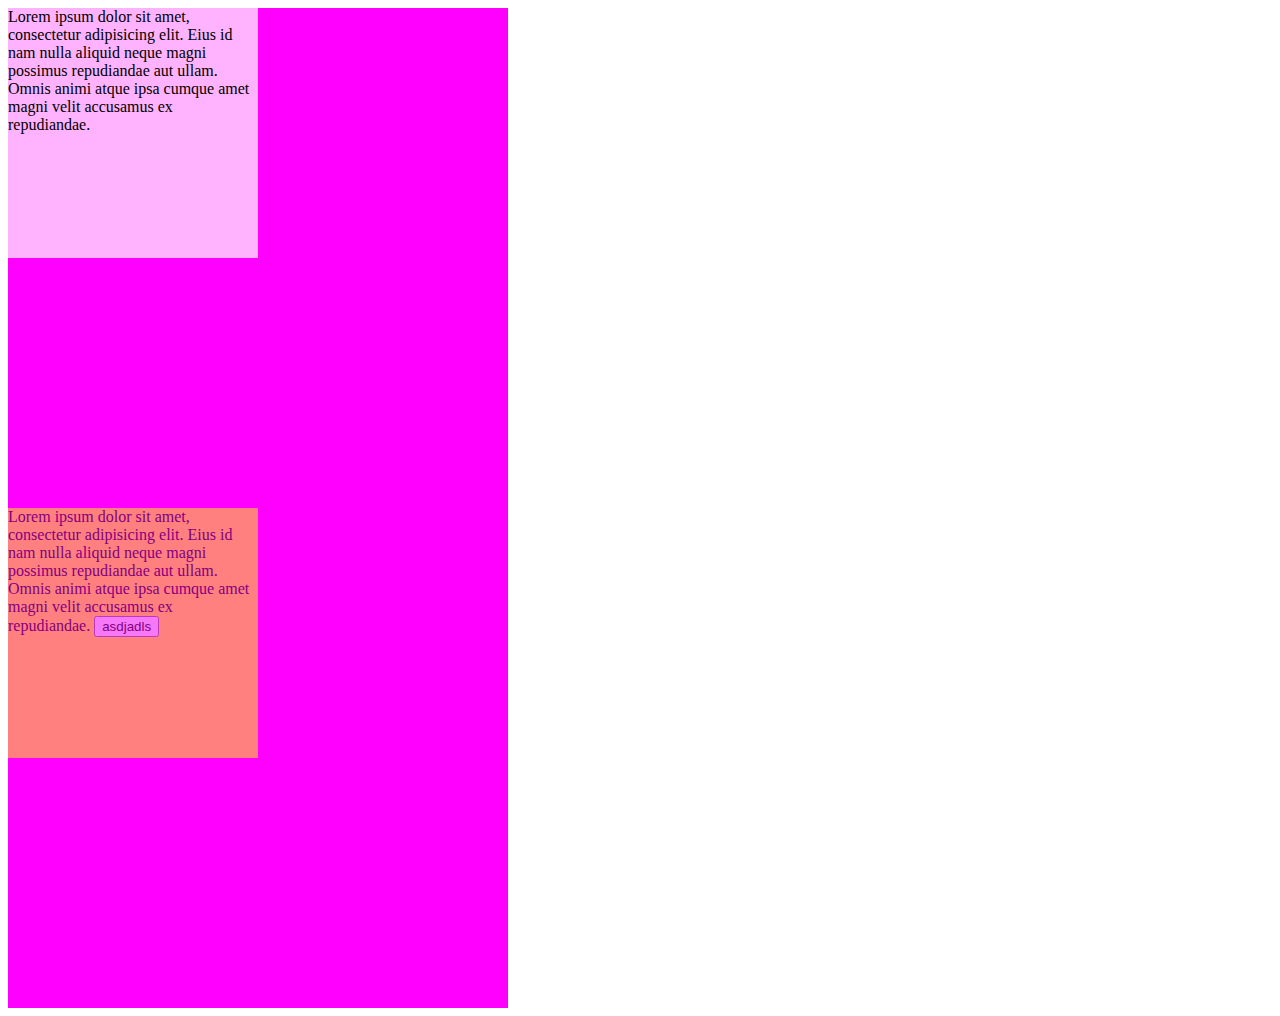
<file: index.html>
<!DOCTYPE html>
<html lang="en">
  <head>
    <meta charset="UTF-8" />
    <meta http-equiv="X-UA-Compatible" content="IE=edge" />
    <meta name="viewport" content="width=device-width, initial-scale=1.0" />
    <link rel="stylesheet" href="index.css" />
    <title>Document</title>
  </head>
  <body>
    <section>
      <div id="rgba">
        Lorem ipsum dolor sit amet, consectetur adipisicing elit. Eius id nam
        nulla aliquid neque magni possimus repudiandae aut ullam. Omnis animi
        atque ipsa cumque amet magni velit accusamus ex repudiandae.
      </div>
    </section>

    <section>
      <div id="opacity">
        Lorem ipsum dolor sit amet, consectetur adipisicing elit. Eius id nam
        nulla aliquid neque magni possimus repudiandae aut ullam. Omnis animi
        atque ipsa cumque amet magni velit accusamus ex repudiandae.
        <button>asdjadls</button>
    </div>
    </section>
  </body>
</html>
</file>
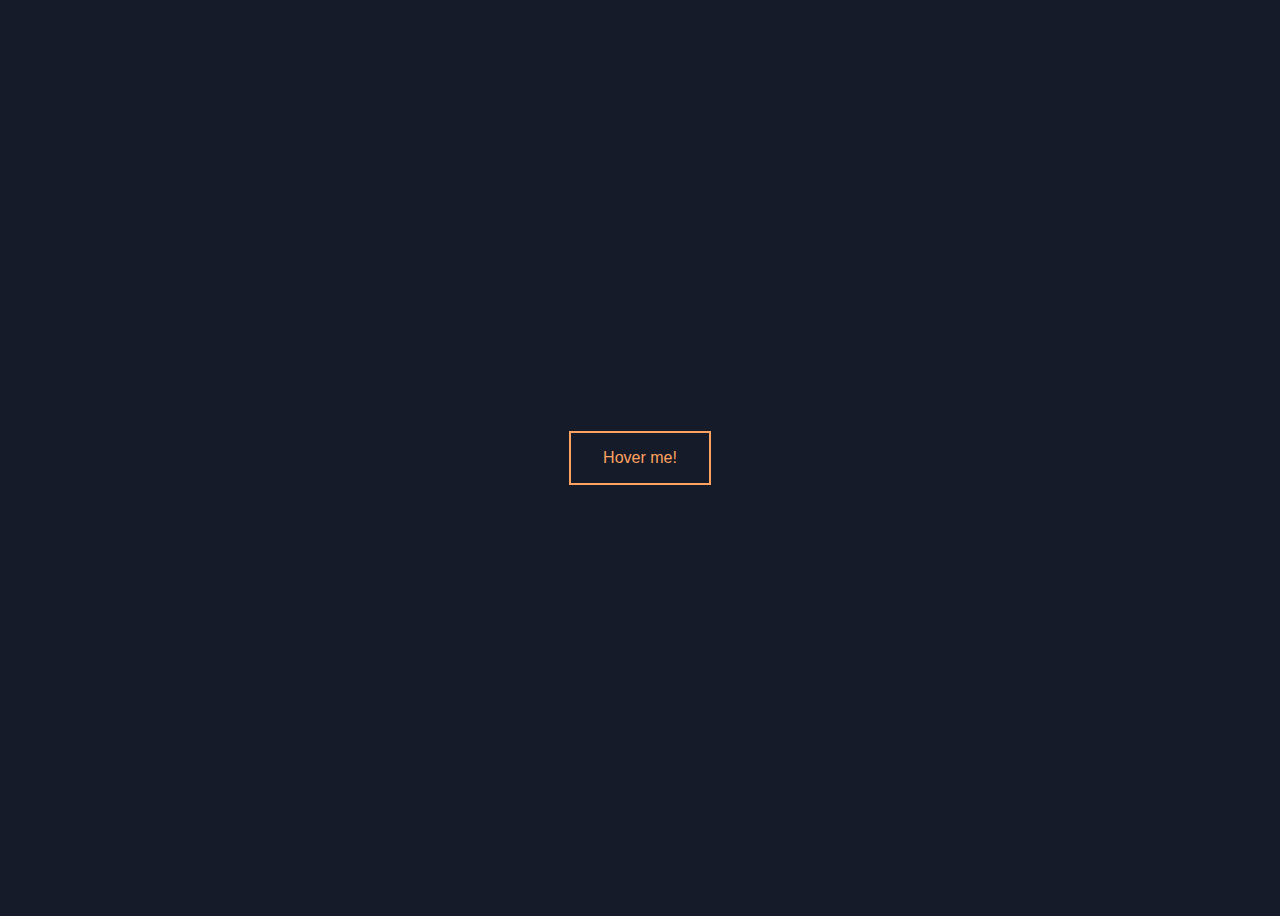
<file: hoverFancyButton/index.html>
<!DOCTYPE html>
<html lang="en">
<head>
    <meta charset="UTF-8">
    <meta http-equiv="X-UA-Compatible" content="IE=edge">
    <meta name="viewport" content="width=device-width, initial-scale=1.0">
    <title>Hover me</title>
    <link rel="preconnect" href="https://fonts.googleapis.com">
    <link rel="preconnect" href="https://fonts.gstatic.com" crossorigin>
    <link href="https://fonts.googleapis.com/css2?family=Roboto:wght@100&display=swap" rel="stylesheet">
    <link rel="stylesheet" href="index.css">

</head>
<body>
    <button class="amazing-button">Hover me!</button>
</body>
</html>
</file>
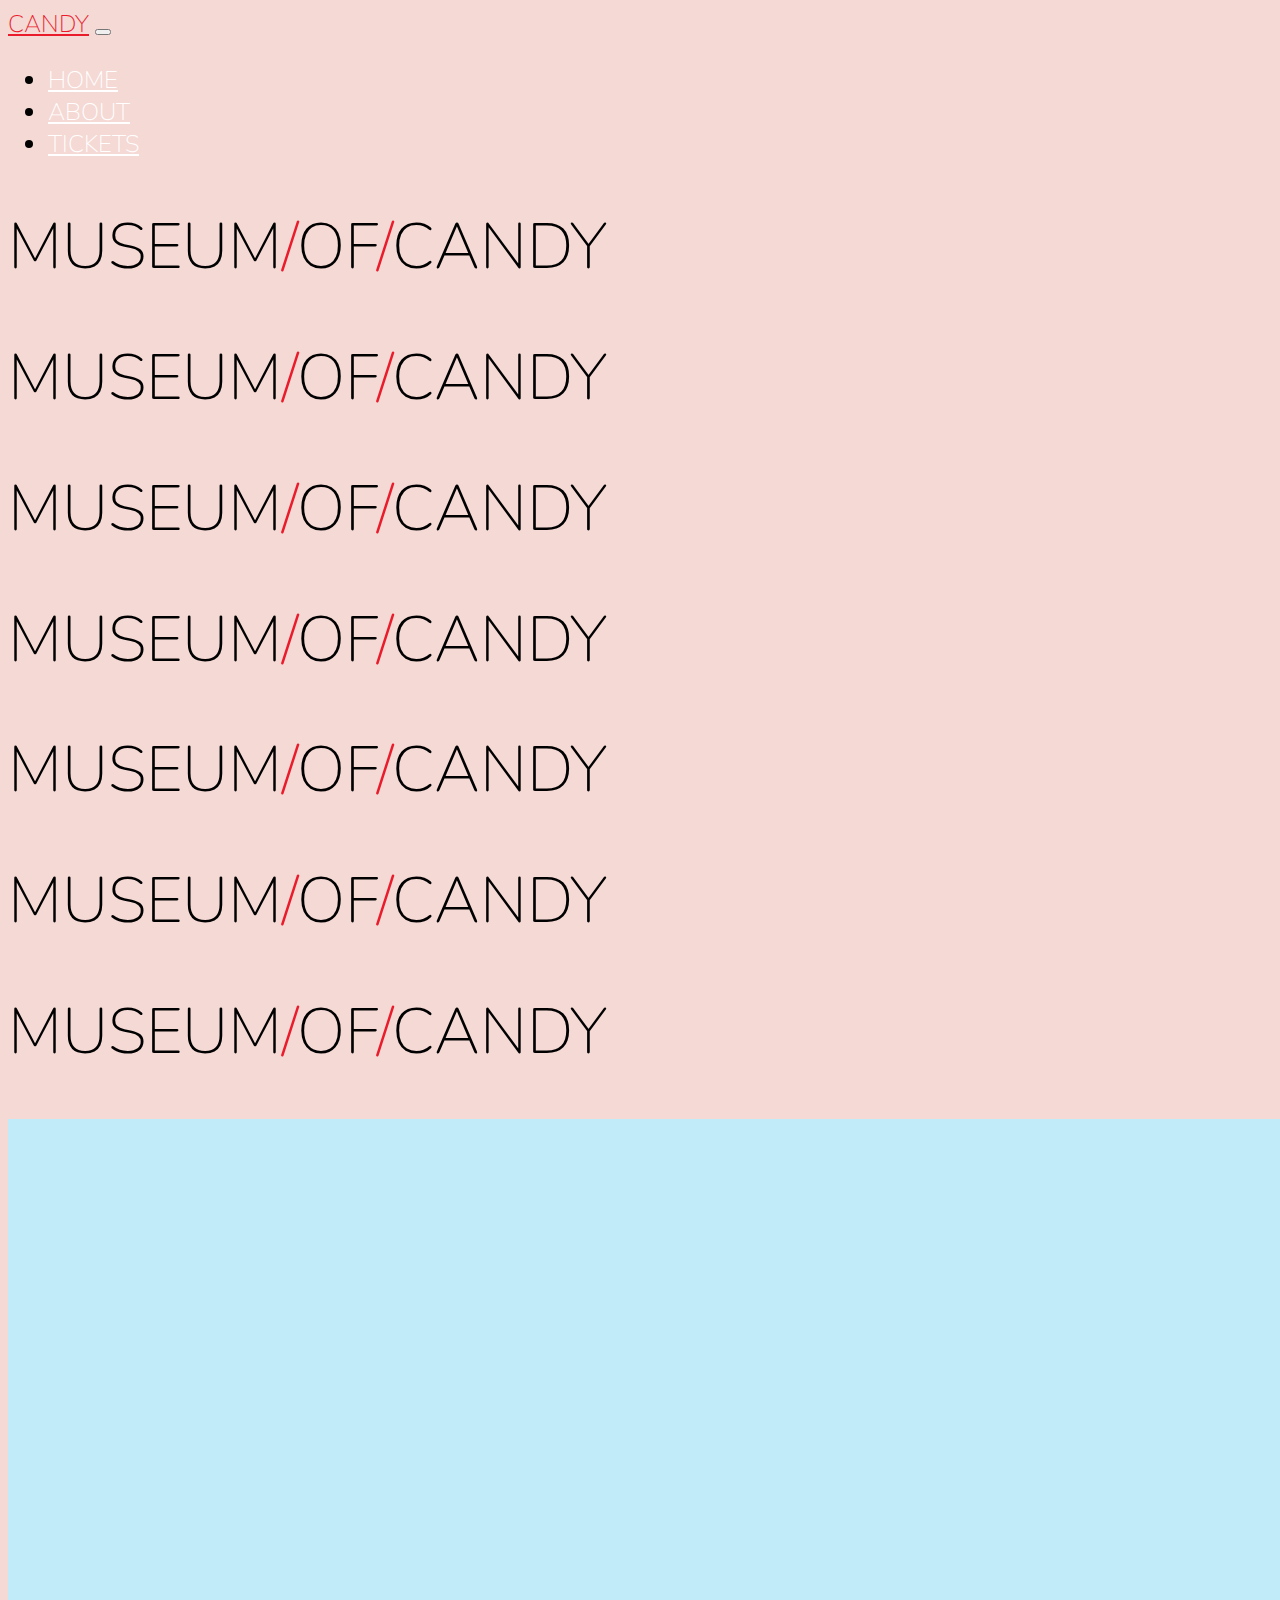
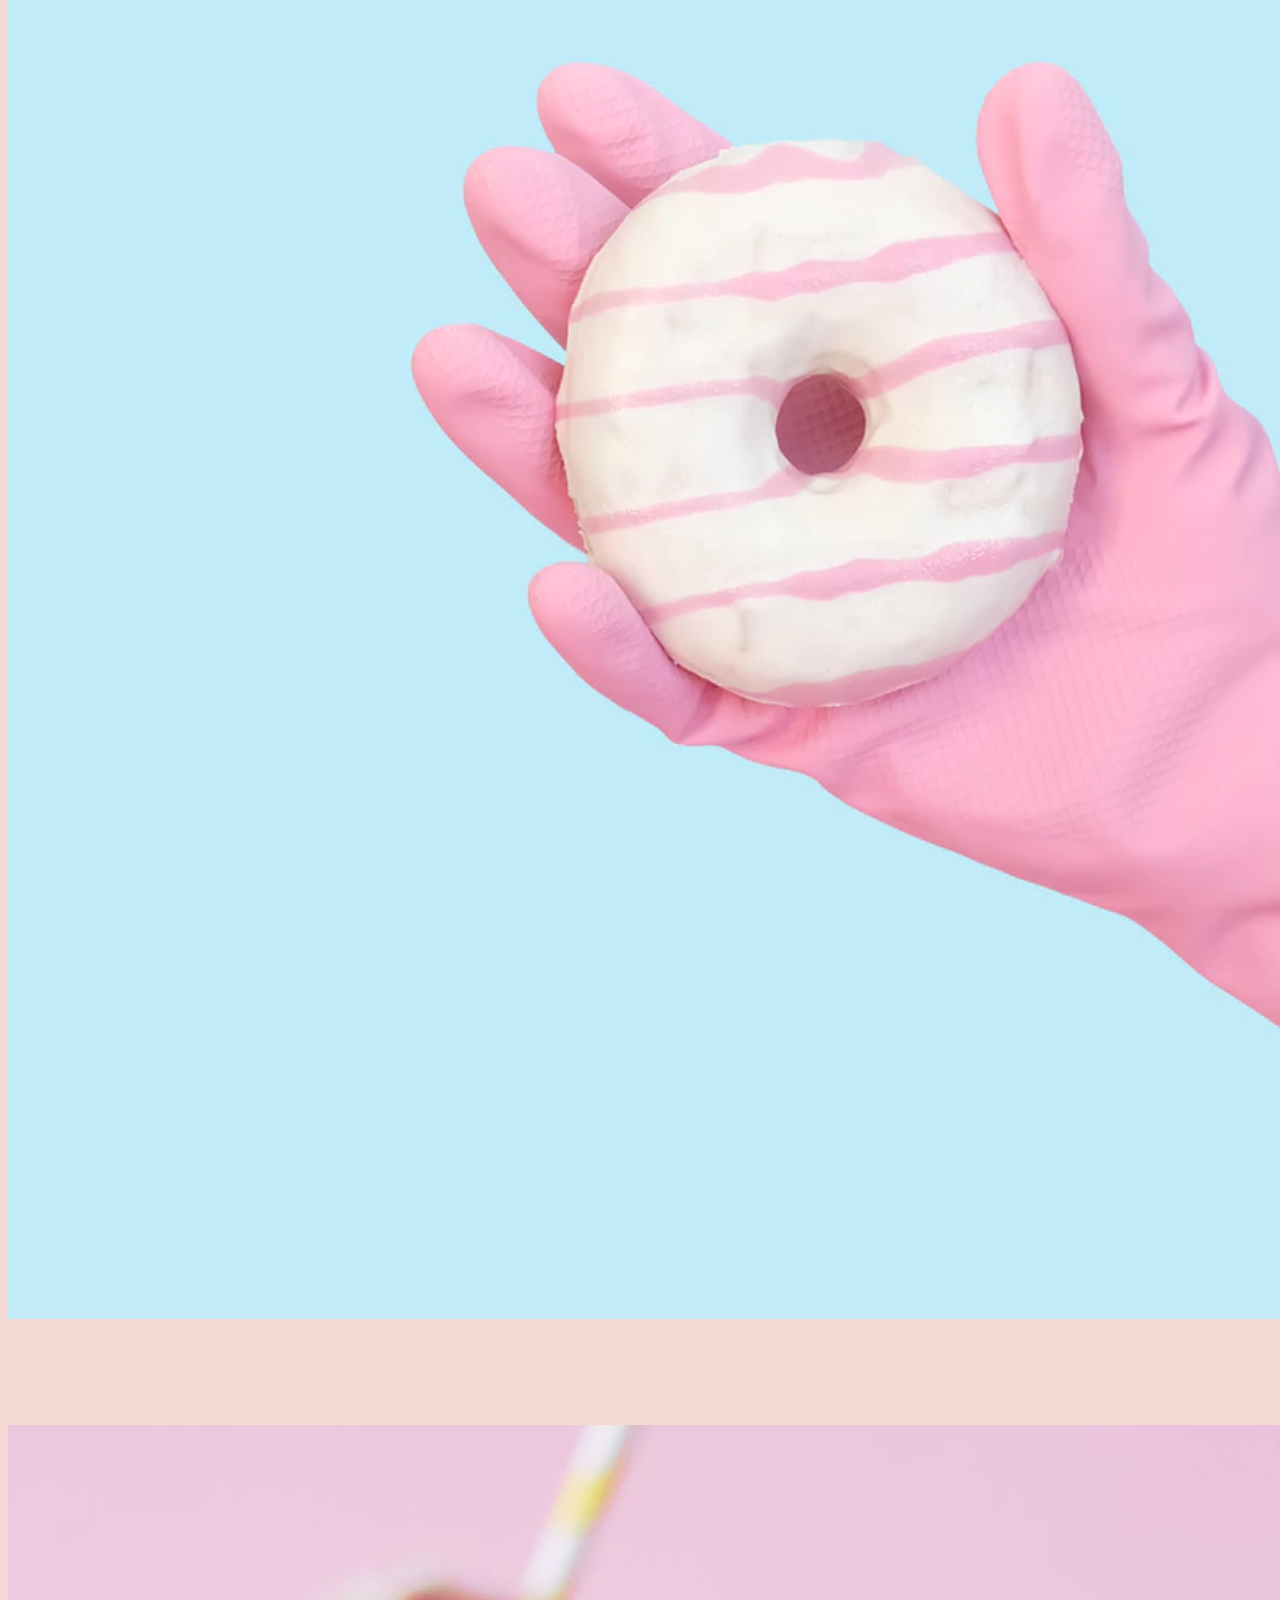
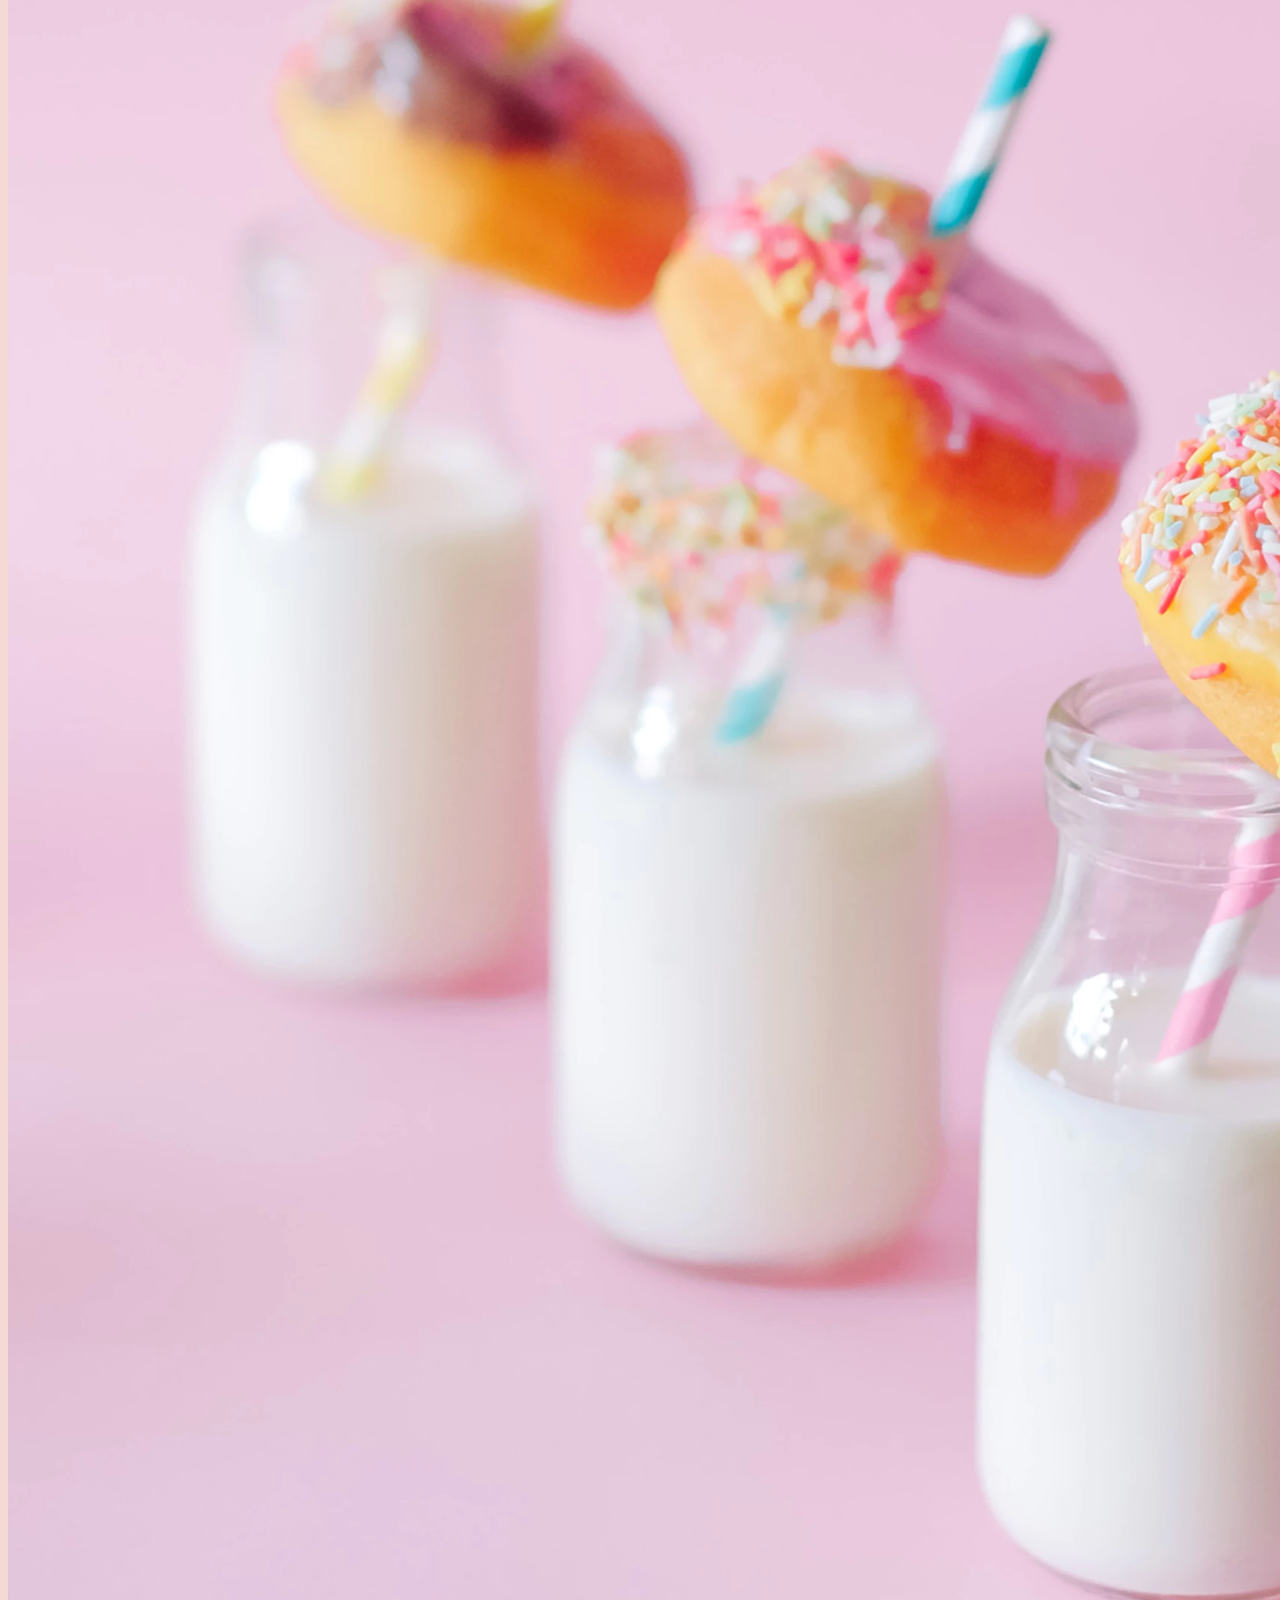
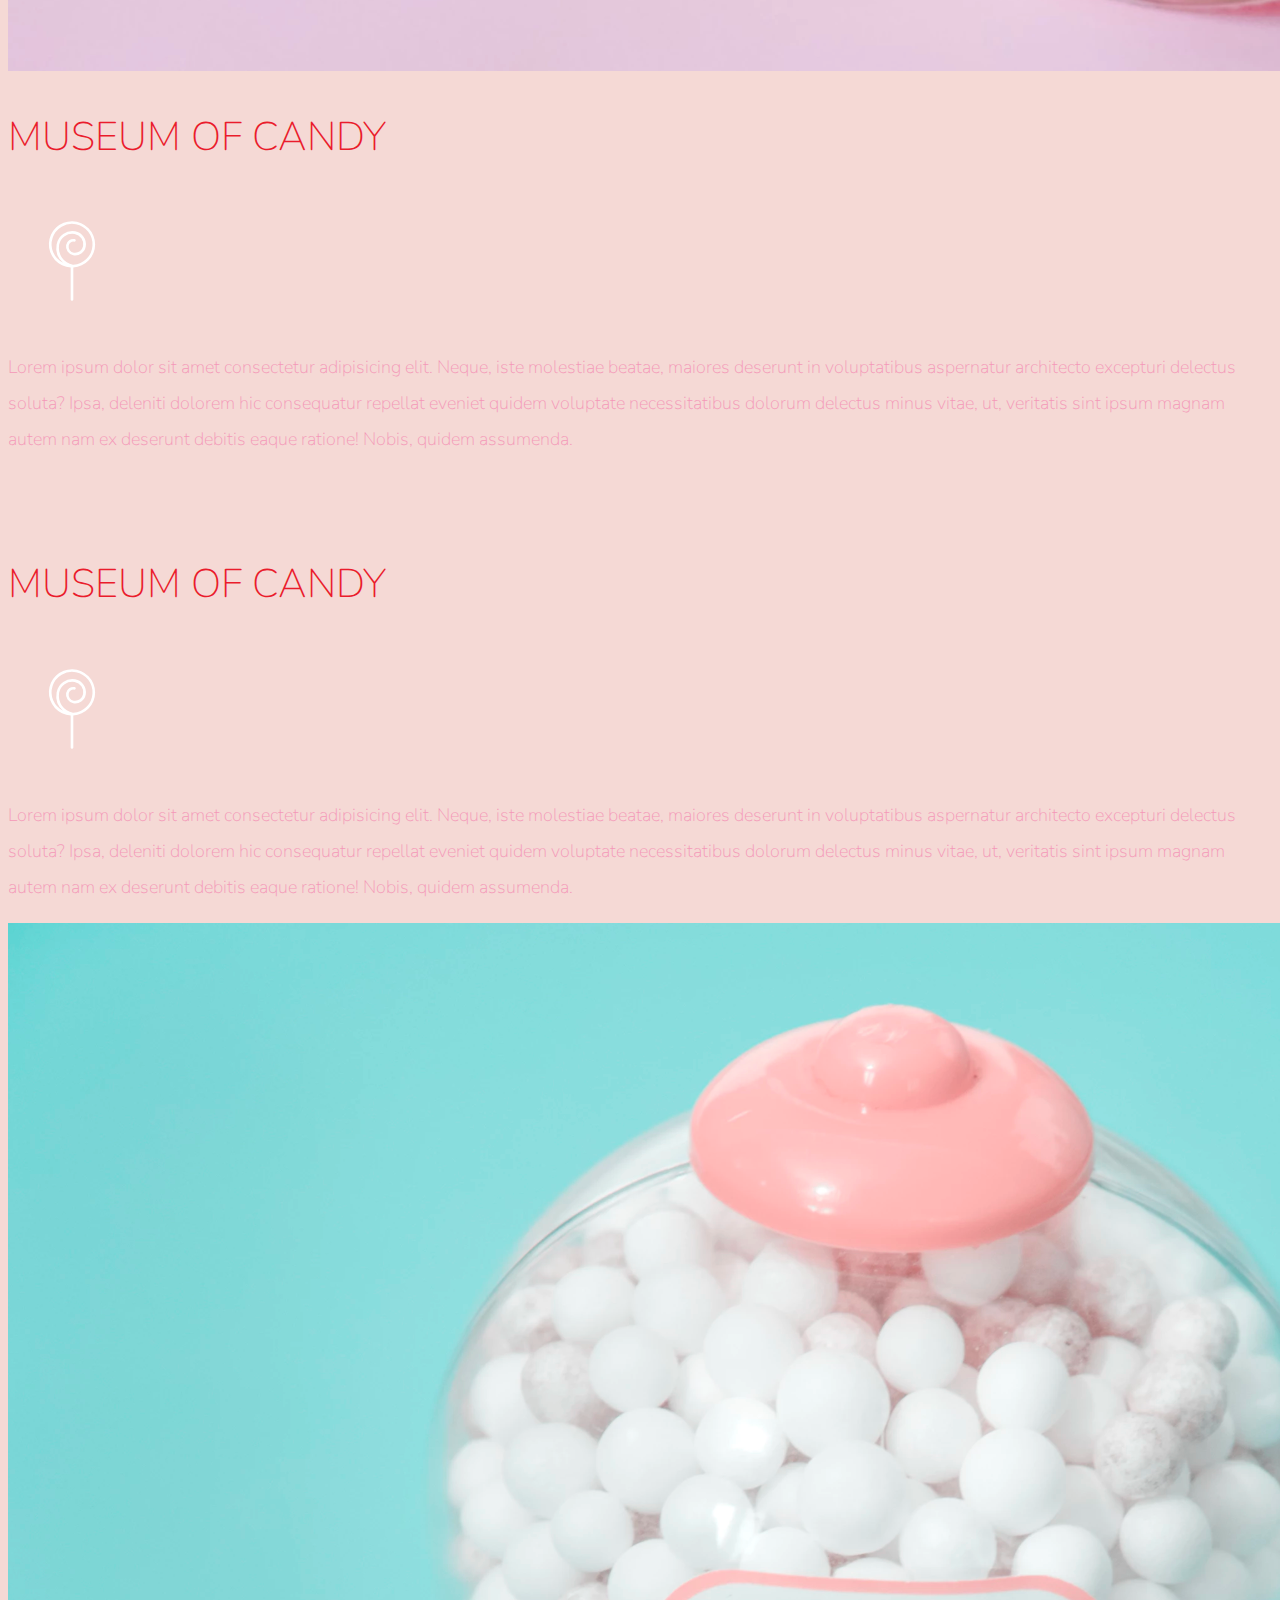
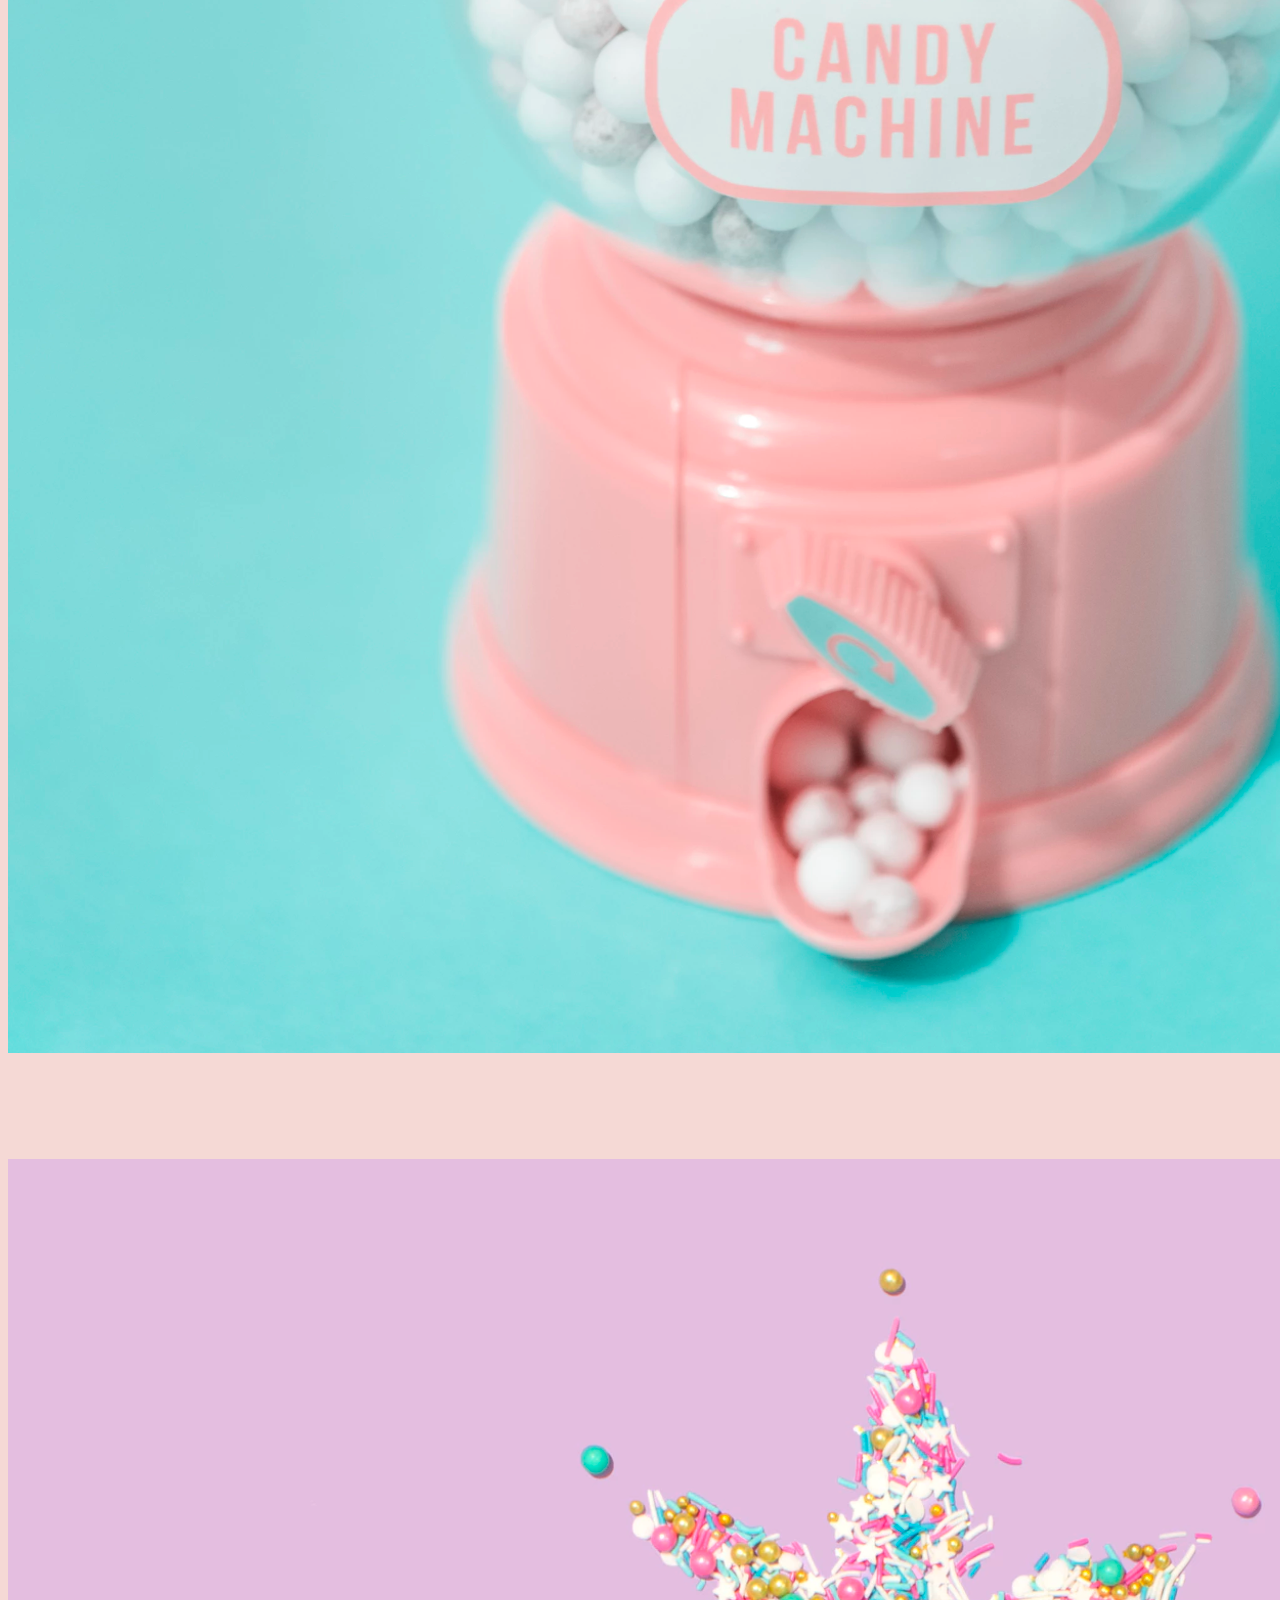
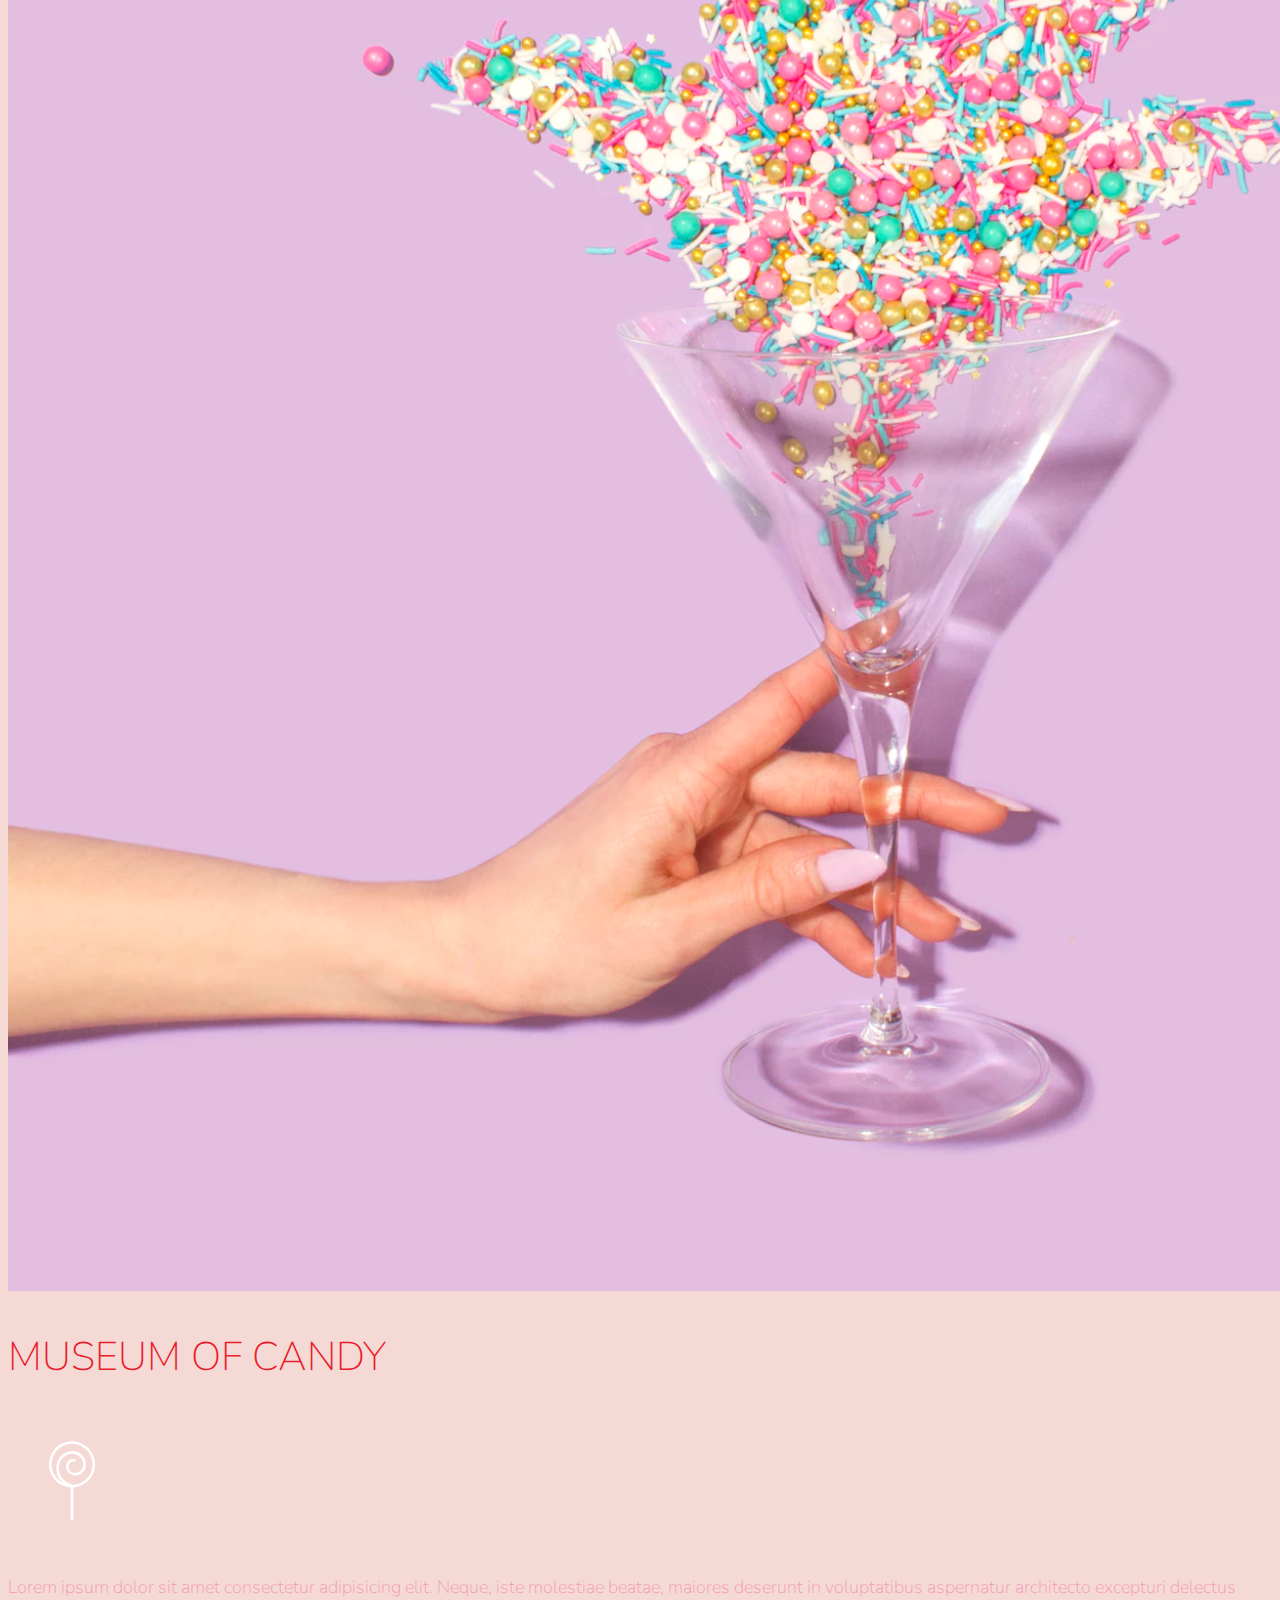
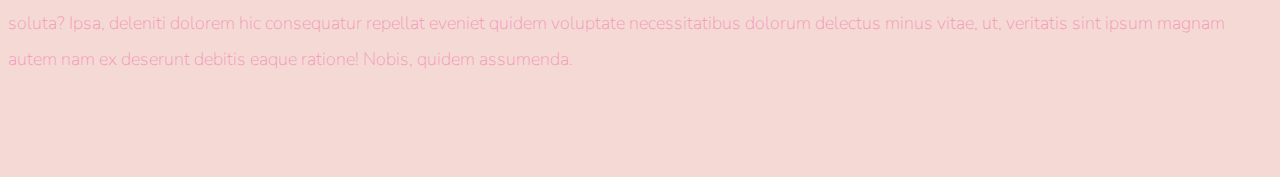
<file: museum/index.html>
<!doctype html>
<html lang="en">

<head>
    <!-- Required meta tags -->
    <meta charset="utf-8">
    <meta name="viewport" content="width=device-width, initial-scale=1, shrink-to-fit=no">

    <!-- Google Font -->
    <link href="https://fonts.googleapis.com/css?family=Nunito:200,300,400,700" rel="stylesheet">

    <!-- Bootstrap CSS -->
    <link rel="stylesheet" href="https://stackpath.bootstrapcdn.com/bootstrap/4.1.3/css/bootstrap.min.css" integrity="sha384-MCw98/SFnGE8fJT3GXwEOngsV7Zt27NXFoaoApmYm81iuXoPkFOJwJ8ERdknLPMO"
        crossorigin="anonymous">

    <!-- Custom CSS -->
    <link rel="stylesheet" href="app.css">

    <title>Museum of Candy</title>
</head>

<body>
    <nav id="mainNavbar" class="navbar navbar-dark navbar-expand-md py-0 fixed-top">
        <a href="#" class="navbar-brand">CANDY</a>
        <button class="navbar-toggler" data-toggle="collapse" data-target="#navLinks" aria-label="Toggle navigation">
            <span class="navbar-toggler-icon"></span>
        </button>
        <div class="collapse navbar-collapse" id="navLinks">
            <ul class="navbar-nav">
                <li class="nav-item">
                    <a href="" class="nav-link">HOME</a>
                </li>
                <li class="nav-item">
                    <a href="" class="nav-link">ABOUT</a>
                </li>
                <li class="nav-item">
                    <a href="" class="nav-link">TICKETS</a>
                </li>
            </ul>
        </div>
    </nav>

    <section class="container-fluid px-0">
        <div class="row align-items-center">
            <div class="col-lg-6">
                <div id="headingGroup" class="text-white text-center d-none d-lg-block mt-5">
                    <h1 class="">MUSEUM<span>/</span>OF<span>/</span>CANDY</h1>
                    <h1 class="">MUSEUM<span>/</span>OF<span>/</span>CANDY</h1>
                    <h1 class="">MUSEUM<span>/</span>OF<span>/</span>CANDY</h1>
                    <h1 class="">MUSEUM<span>/</span>OF<span>/</span>CANDY</h1>
                    <h1 class="">MUSEUM<span>/</span>OF<span>/</span>CANDY</h1>
                    <h1 class="">MUSEUM<span>/</span>OF<span>/</span>CANDY</h1>
                    <h1 class="">MUSEUM<span>/</span>OF<span>/</span>CANDY</h1>
                </div>
            </div>
            <div class="col-lg-6">
                <img class="img-fluid" src="imgs/hand2.png" alt="">
            </div>
        </div>
    </section>

    <section class="container-fluid px-0">
        <div class="row align-items-center content">
            <div class="col-md-6 order-2 order-md-1">
                <img src="imgs/milk.png" alt="" class="img-fluid">
            </div>
            <div class="col-md-6 text-center order-1 order-md-2">
                <div class="row justify-content-center">
                    <div class="col-10 col-lg-8 blurb mb-5 mb-md-0">
                        <h2>MUSEUM OF CANDY</h2>
                        <img src="imgs/lolli_icon.png" alt="" class="d-none d-lg-inline">
                        <p class="lead">Lorem ipsum dolor sit amet consectetur adipisicing elit. Neque, iste molestiae
                            beatae, maiores deserunt
                            in voluptatibus
                            aspernatur architecto excepturi delectus soluta? Ipsa, deleniti dolorem hic consequatur
                            repellat eveniet quidem
                            voluptate necessitatibus dolorum delectus minus vitae, ut, veritatis sint ipsum magnam
                            autem nam ex deserunt debitis
                            eaque ratione! Nobis, quidem assumenda.</p>
                    </div>
                </div>
            </div>
        </div>
        <div class="row align-items-center content">
            <div class="col-md-6 text-center">
                <div class="row justify-content-center">
                    <div class="col-10 col-lg-8 blurb mb-5 mb-md-0">
                        <h2>MUSEUM OF CANDY</h2>
                        <img src="imgs/lolli_icon.png" alt="" class="d-none d-lg-inline">
                        <p class="lead">Lorem ipsum dolor sit amet consectetur adipisicing elit. Neque, iste molestiae
                            beatae, maiores deserunt
                            in voluptatibus
                            aspernatur architecto excepturi delectus soluta? Ipsa, deleniti dolorem hic consequatur
                            repellat eveniet quidem
                            voluptate necessitatibus dolorum delectus minus vitae, ut, veritatis sint ipsum magnam
                            autem nam ex deserunt debitis
                            eaque ratione! Nobis, quidem assumenda.</p>
                    </div>
                </div>
            </div>
            <div class="col-md-6">
                <img src="imgs/gumball.png" alt="" class="img-fluid">
            </div>
        </div>
        <div class="row align-items-center content">
            <div class="col-md-6 order-2 order-md-1">
                <img src="imgs/sprinkles.png" alt="" class="img-fluid">
            </div>
            <div class="col-md-6 text-center order-1 order-md-2">
                <div class="row justify-content-center">
                    <div class="col-10 col-lg-8 blurb mb-5 mb-md-0">
                        <h2>MUSEUM OF CANDY</h2>
                        <img src="imgs/lolli_icon.png" alt="" class="d-none d-lg-inline">
                        <p class="lead">Lorem ipsum dolor sit amet consectetur adipisicing elit. Neque, iste molestiae
                            beatae, maiores
                            deserunt
                            in voluptatibus
                            aspernatur architecto excepturi delectus soluta? Ipsa, deleniti dolorem hic consequatur
                            repellat eveniet
                            quidem
                            voluptate necessitatibus dolorum delectus minus vitae, ut, veritatis sint ipsum magnam
                            autem nam ex deserunt
                            debitis
                            eaque ratione! Nobis, quidem assumenda.</p>
                    </div>
                </div>
            </div>
        </div>
    </section>
    <!-- Optional JavaScript -->
    <!-- jQuery first, then Popper.js, then Bootstrap JS -->
    <script src="https://code.jquery.com/jquery-3.3.1.slim.min.js" integrity="sha384-q8i/X+965DzO0rT7abK41JStQIAqVgRVzpbzo5smXKp4YfRvH+8abtTE1Pi6jizo"
        crossorigin="anonymous"></script>
    <script src="https://cdnjs.cloudflare.com/ajax/libs/popper.js/1.14.3/umd/popper.min.js" integrity="sha384-ZMP7rVo3mIykV+2+9J3UJ46jBk0WLaUAdn689aCwoqbBJiSnjAK/l8WvCWPIPm49"
        crossorigin="anonymous"></script>
    <script src="https://stackpath.bootstrapcdn.com/bootstrap/4.1.3/js/bootstrap.min.js" integrity="sha384-ChfqqxuZUCnJSK3+MXmPNIyE6ZbWh2IMqE241rYiqJxyMiZ6OW/JmZQ5stwEULTy"
        crossorigin="anonymous"></script>

    <script>
        $(function () {
            $(document).scroll(function () {
                var $nav = $("#mainNavbar");
                $nav.toggleClass("scrolled", $(this).scrollTop() > $nav.height());
            });
        });
    </script>
</body>

</html>
</file>
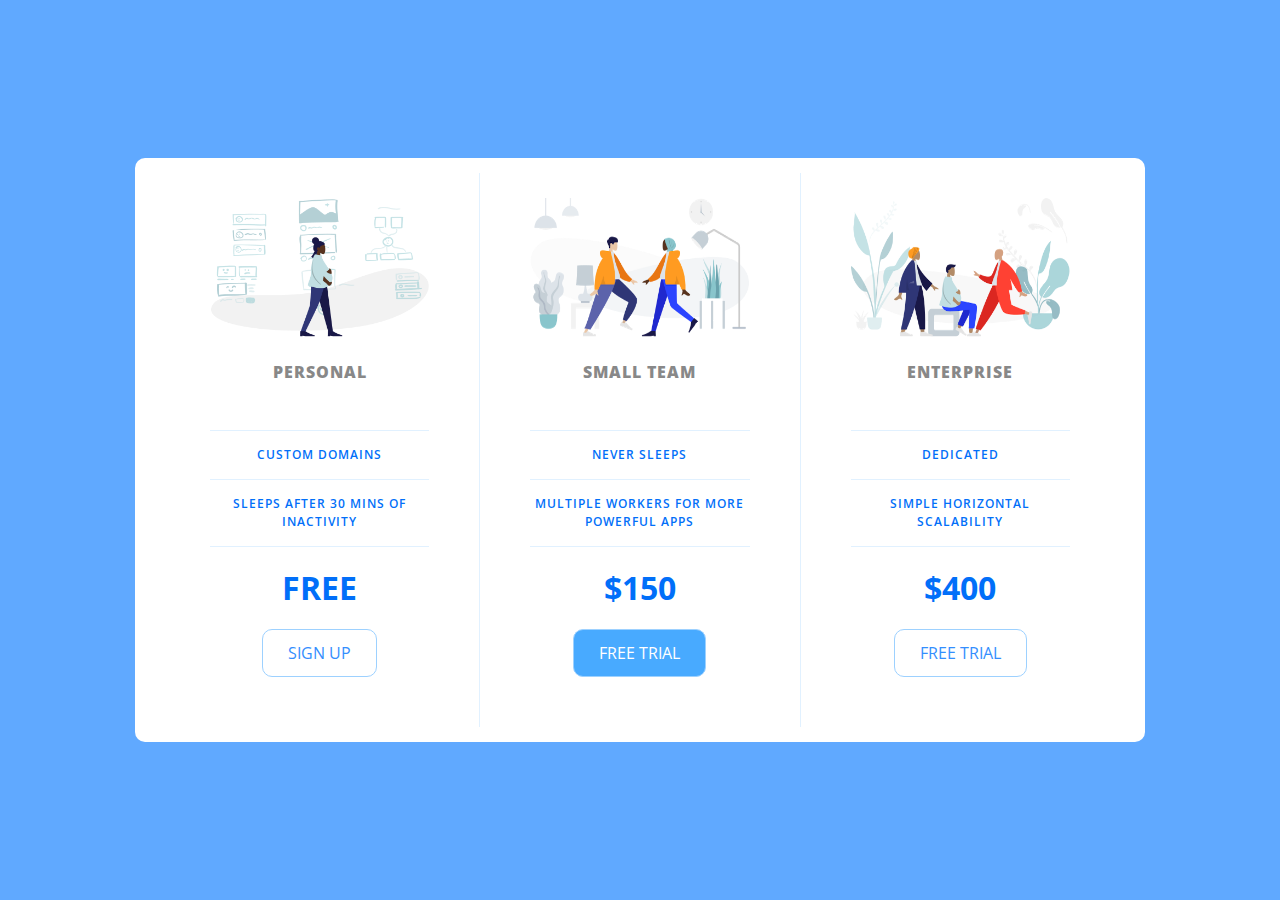
<file: PriceTableStarter/index.html>
<!DOCTYPE html>
<html lang="en">

<head>
    <meta charset="UTF-8">
    <meta name="viewport" content="width=device-width, initial-scale=1.0">
    <title>Price Tiers</title>
    <link rel="stylesheet" href="https://fonts.googleapis.com/css?family=Open+Sans:400,600,700">
    <link rel="stylesheet" href="app.css">
</head>

<body>
    <div class="panel pricing-table">

        <div class="pricing-plan">
            <img src="icons/icon1.png" alt="" class="pricing-img">
            <h2 class="pricing-header">Personal</h2>
            <ul class="pricing-features">
                <li class="pricing-features-item">Custom domains</li>
                <li class="pricing-features-item">Sleeps after 30 mins of inactivity</li>
            </ul>
            <span class="pricing-price">Free</span>
            <a href="#/" class="pricing-button">Sign up</a>
        </div>

        <div class="pricing-plan">
            <img src="icons/icon2.png" alt="" class="pricing-img">
            <h2 class="pricing-header">Small team</h2>
            <ul class="pricing-features">
                <li class="pricing-features-item">Never sleeps</li>
                <li class="pricing-features-item">Multiple workers for more powerful apps</li>
            </ul>
            <span class="pricing-price">$150</span>
            <a href="#/" class="pricing-button is-featured">Free trial</a>
        </div>

        <div class="pricing-plan">
            <img src="icons/icon3.png" alt="" class="pricing-img">
            <h2 class="pricing-header">Enterprise</h2>
            <ul class="pricing-features">
                <li class="pricing-features-item">Dedicated</li>
                <li class="pricing-features-item">Simple horizontal scalability</li>
            </ul>
            <span class="pricing-price">$400</span>
            <a href="#/" class="pricing-button">Free trial</a>
        </div>

    </div>

</body>

</html>
</file>
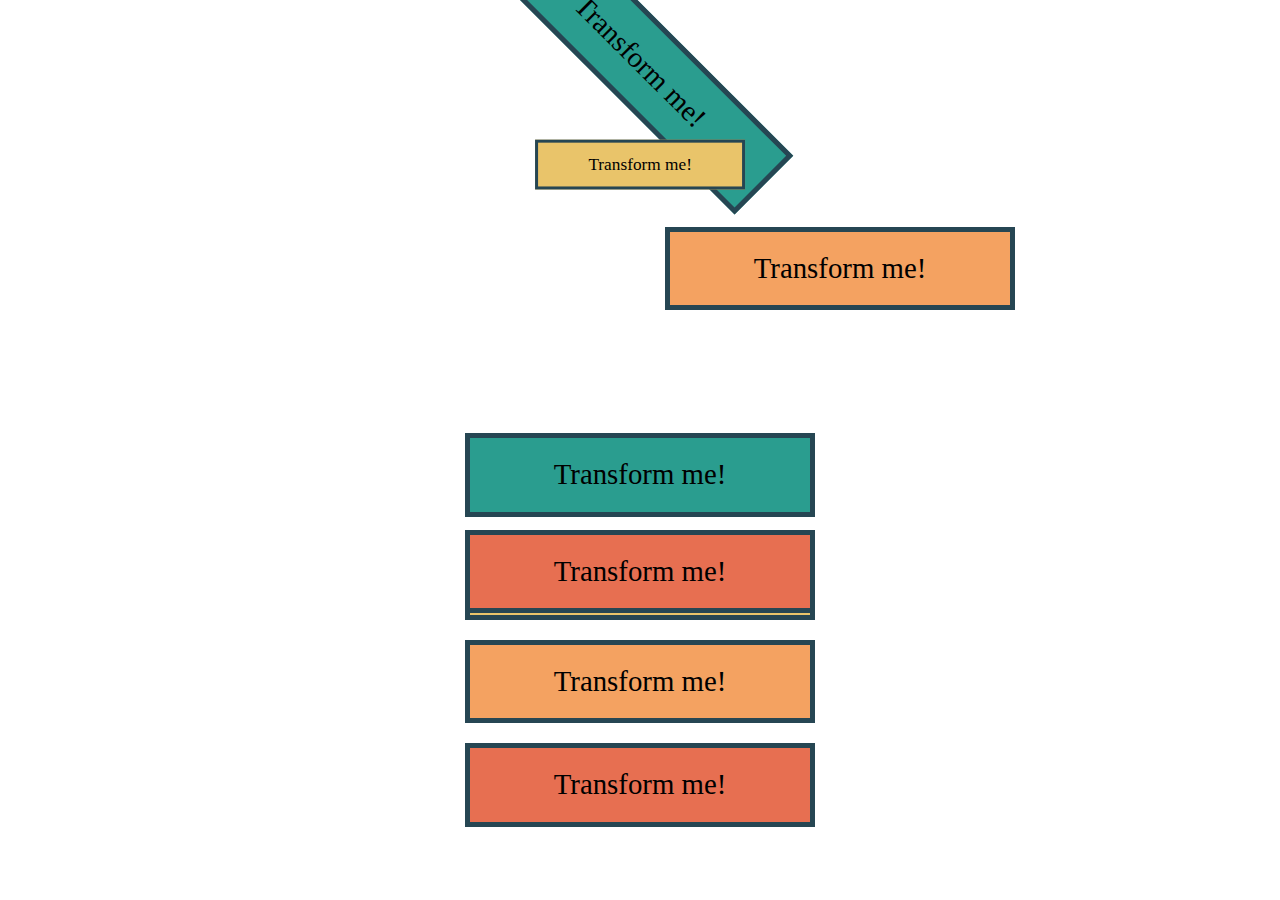
<file: transform/index.html>
<!DOCTYPE html>
<html lang="en">
  <head>
    <meta charset="UTF-8" />
    <meta http-equiv="X-UA-Compatible" content="IE=edge" />
    <meta name="viewport" content="width=device-width, initial-scale=1.0" />
    <link rel="stylesheet" href="index.css" />
    <title>Transform</title>
  </head>
  <body>
    <section>
      <h1>Transform me!</h1>
      <h1>Transform me!</h1>
      <h1>Transform me!</h1>
      <h1>Transform me!</h1>
    </section>

    <section>
      <h1>Transform me!</h1>
      <h1>Transform me!</h1>
      <h1>Transform me!</h1>
      <h1>Transform me!</h1>
    </section>
  </body>
</html>
</file>
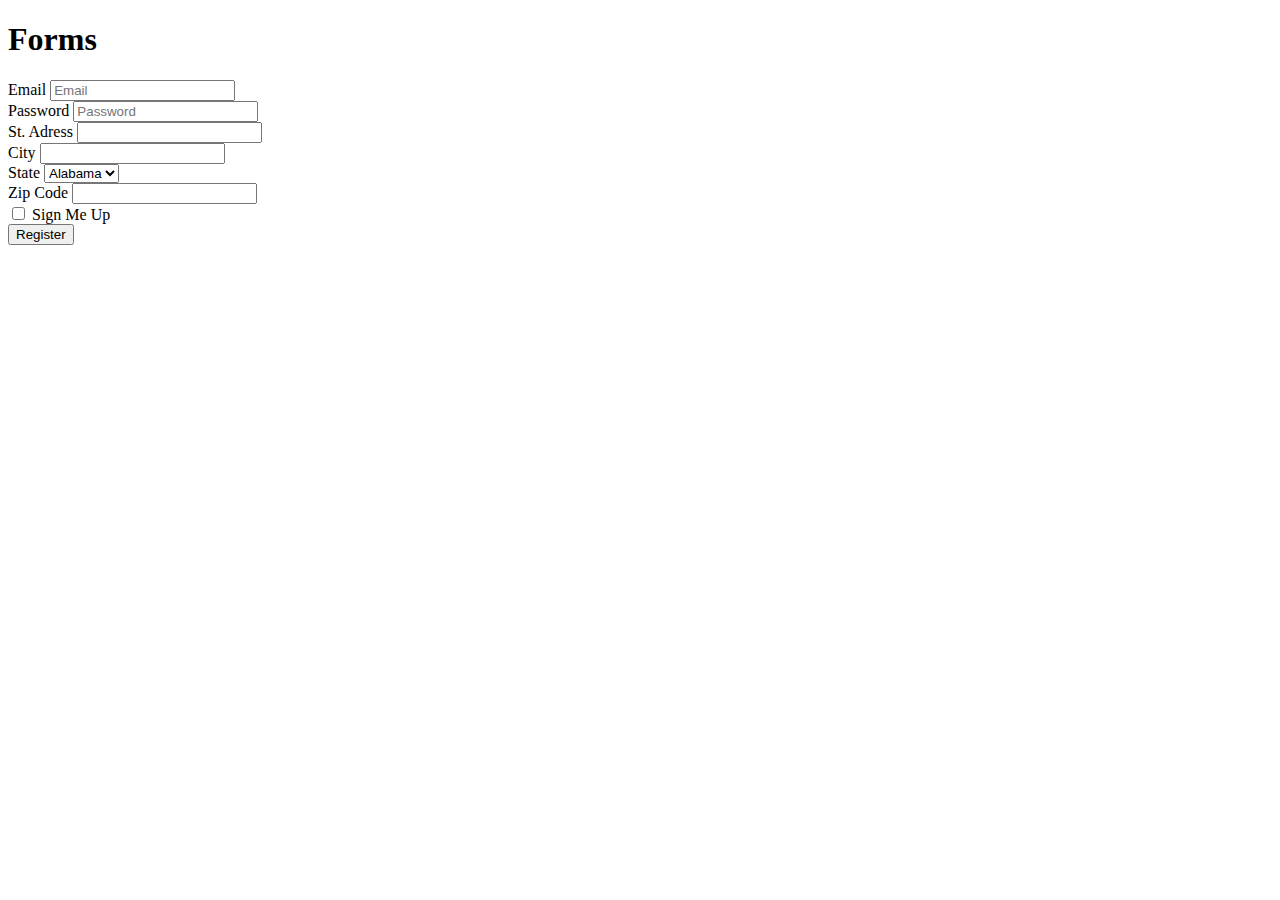
<file: bootstrap/forms.html>
<!doctype html>
<html lang="en">
  <head>
    <meta charset="utf-8">
    <meta name="viewport" content="width=device-width, initial-scale=1">
    <title>Bootstrap demo</title>
    <link href="https://cdn.jsdelivr.net/npm/bootstrap@5.3.0-alpha1/dist/css/bootstrap.min.css" rel="stylesheet" integrity="sha384-GLhlTQ8iRABdZLl6O3oVMWSktQOp6b7In1Zl3/Jr59b6EGGoI1aFkw7cmDA6j6gD" crossorigin="anonymous">
  </head>
  <body>
    <div class="container">
        <h1 class="display-2">Forms</h1>
        <form action="#nowhere">
            <div class="row">
            <div class="form-group col-md-6">
                <label for="email">Email</label>
                <input type="text" class="form-control" id="email" placeholder="Email">
            </div>
            <div class="form-group col-md-6">
                <label for="password">Password</label>
                <input type="password" class="form-control" id="password" placeholder="Password">
            </div>
        </div>
        <div class="form-group col">
            <label for="adress">St. Adress</label>
            <input type="text" class="form-control" id="adress" >
        </div>
        <div class="row">
        <div class="form-group col-md-6">
            <label for="city">City</label>
            <input type="text" class="form-control" id="city" >
        </div>
       
            <div class="form-group col-md-3">
                <label for="state">State</label>
                <select class="form-control" name="state" id="state">
                    <option value="AL">Alabama</option>
                    <option value="AK">Alaska</option>
                </select>
            </div>
            <div class="form-group col-md-3">
                <label for="zip">Zip Code</label>
                <input type="text" class="form-control" id="zip" >
            </div>
        </div>
            <div class="form-check">
                <input type="checkbox" class="form-check-input" value="" id="defaultCheck1">
                <label class="form-check-label" for="defaultCheck1">
                    Sign Me Up
                </label>
            </div>
            <button class="btn btn-success">Register</button>

        </form>
    </div>
    <script src="https://cdn.jsdelivr.net/npm/bootstrap@5.3.0-alpha1/dist/js/bootstrap.bundle.min.js" integrity="sha384-w76AqPfDkMBDXo30jS1Sgez6pr3x5MlQ1ZAGC+nuZB+EYdgRZgiwxhTBTkF7CXvN" crossorigin="anonymous"></script>
  </body>
</html>
</file>
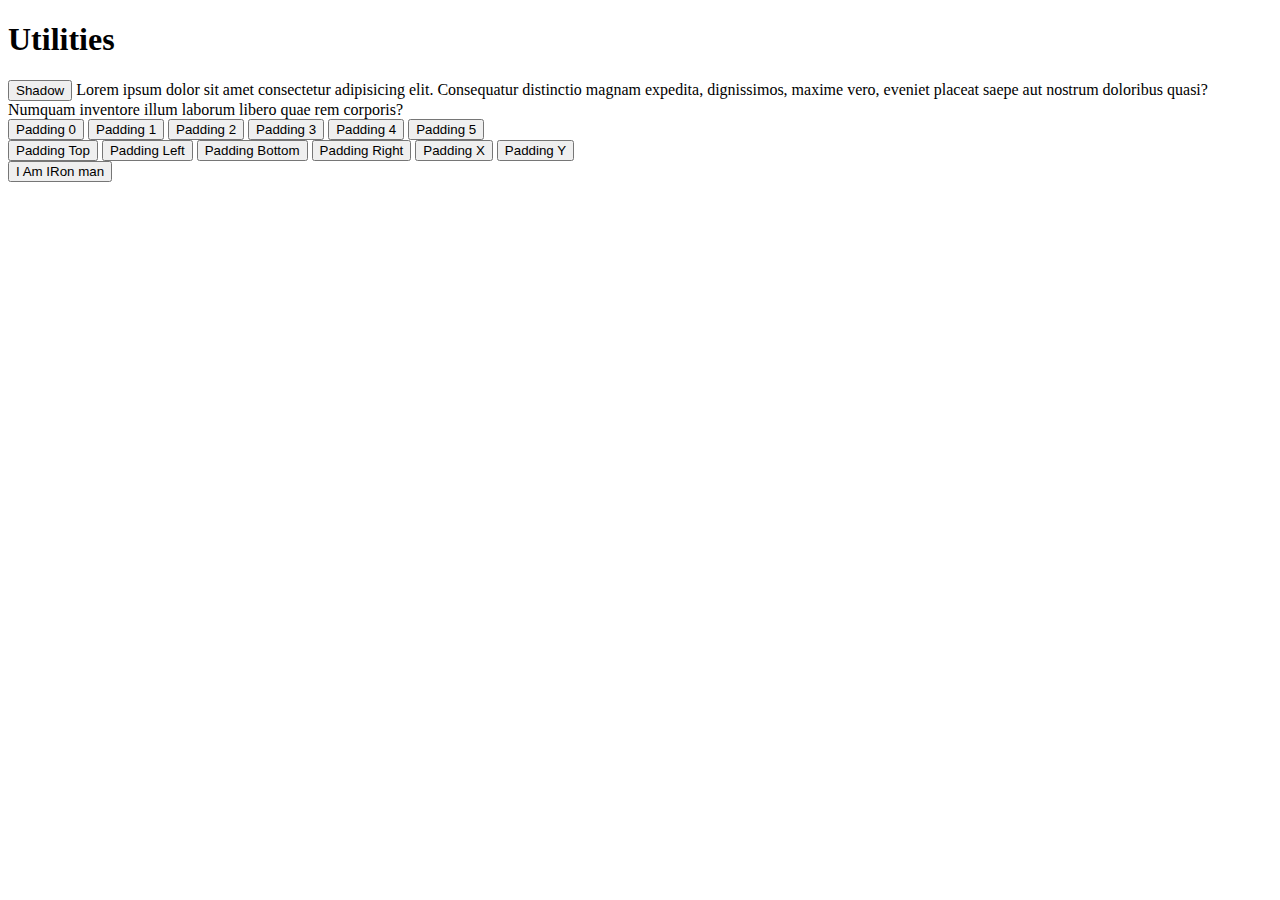
<file: bootstrap/utilities.html>
<!doctype html>
<html lang="en">
  <head>
    <meta charset="utf-8">
    <meta name="viewport" content="width=device-width, initial-scale=1">
    <title>Bootstrap utilities</title>
    <link href="https://cdn.jsdelivr.net/npm/bootstrap@5.3.0-alpha1/dist/css/bootstrap.min.css" rel="stylesheet" integrity="sha384-GLhlTQ8iRABdZLl6O3oVMWSktQOp6b7In1Zl3/Jr59b6EGGoI1aFkw7cmDA6j6gD" crossorigin="anonymous">
  </head>
  <body>
    <div class="container">
        <h1 class="display-1">Utilities</h1>
        <div class="row">
            <div class="col-md-4 border rounded border-primary shadow">
                <button class="btn btn-info shadow">Shadow</button>
                Lorem ipsum dolor sit amet consectetur adipisicing elit. Consequatur distinctio magnam expedita, dignissimos, maxime vero, eveniet placeat saepe aut nostrum doloribus quasi? Numquam inventore illum laborum libero quae rem corporis?
            </div>
        </div>
        <div>
            <button class="btn btn-primary p-0">Padding 0</button>
            <button class="btn btn-primary p-1">Padding 1</button>
            <button class="btn btn-primary p-2">Padding 2</button>
            <button class="btn btn-primary p-3">Padding 3</button>
            <button class="btn btn-primary p-4">Padding 4</button>
            <button class="btn btn-primary p-5">Padding 5</button>    
        </div>
        <div>
            <button class="btn btn-primary p-0 pt-5">Padding Top</button>
            <button class="btn btn-primary p-0 pl-5">Padding Left</button>
            <button class="btn btn-primary p-0 pb-5">Padding Bottom</button>
            <button class="btn btn-primary p-0 pr-5">Padding Right</button>
            <button class="btn btn-primary p-0 px-5">Padding X</button>
            <button class="btn btn-primary p-0 py-5">Padding Y</button>    
        </div>

        <button class="btn btn-danger p-0 p-sm-1 p-md-2 p-lg-3 p-xl-5">I Am IRon man</button>

    </div>
    <script src="https://cdn.jsdelivr.net/npm/bootstrap@5.3.0-alpha1/dist/js/bootstrap.bundle.min.js" integrity="sha384-w76AqPfDkMBDXo30jS1Sgez6pr3x5MlQ1ZAGC+nuZB+EYdgRZgiwxhTBTkF7CXvN" crossorigin="anonymous"></script>
  </body>
</html>
</file>
<file: index.css>
section{
    width: 500px;
    height: 500px;
    background-color:magenta;
}

#rgba{
    width:50%;
    height:50%;
    background-color:rgba(255, 255, 255, 0.7)
}

#opacity{
    width:50%;
    height:50%;
    background-color:yellow;
    opacity:0.5;
}
</file>
<file: hoverFancyButton/index.css>
body{
    font-family: 'Roboto', sans-serif;
    display:flex;
    align-items:center;
    justify-content:center;
    height:100vh;
    background-color: #151b29;
}

button{
    background:none;
    color:#ffa260;
    border: 2px solid;
    padding: 1em 2em;
    font-size:1em;
    transition: all 0.2s;
}

button:hover{
    border-color: #f1ff5c;
    color:white;
    box-shadow: 0 0.5em 0.5em -0.4em #f1ff5c;
    transform: translateY(-0.25em);
    cursor: pointer;
}



/* .amazing-button {
    display: inline-block;
    background-color: #f44336;
    color: white;
    padding: 12px 24px;
    font-size: 18px;
    font-weight: bold;
    border: none;
    border-radius: 5px;
    position: relative;
    overflow: hidden;
  }
  
  .amazing-button:before {
    content: "";
    position: absolute;
    width: 100%;
    height: 100%;
    top: 0;
    left: 0;
    background-color: #ffffff;
    transform: translateX(-100%);
    transition: transform 0.3s ease-in-out;
  }
  
  .amazing-button:hover:before {
    transform: translateX(0);
  }
  
  .amazing-button:after {
    content: "";
    position: absolute;
    width: 0%;
    height: 100%;
    top: 0;
    right: 0;
    background-color: #ffffff;
    transition: width 0.3s ease-in-out;
  }
  
  .amazing-button:hover:after {
    width: 100%;
  }
   */
</file>
<file: museum/app.css>
body {
    background: #f5d9d5;
    font-family: "Nunito", sans-serif;
}

.blurb h2 {
   color: #EA1C2C;
   font-weight: 100;
   font-size: 2.5rem;
}

.blurb p {
    color: #f498b8;
    font-weight: 100;
    font-size: 1.125rem;
    line-height: 2;
}

.content {
    margin-top: 100px;
    margin-bottom: 100px;
}

#mainNavbar {
    font-size: 1.5rem;
    font-weight: 100;    
}

#mainNavbar .nav-link {
    color: white;
}

#mainNavbar .nav-link:hover {
    color: #EA1C2C;
}

#mainNavbar .navbar-brand {
    color: #EA1C2C;
    font-size: 1.5rem;
}

#headingGroup span {
    color: #EA1C2C;
}

#headingGroup h1 {
    font-weight: 100;
    font-size: 4rem;
}

.navbar.scrolled {
    background: rgb(222,192,222);
    transition: background 500ms;
}

@media (max-width: 1200px) {
    #headingGroup h1 {
        font-weight: 100;
        font-size: 3rem;
    }
    .blurb h2 {
        font-size: 2rem;
    }
}
</file>
<file: transform/index.css>
h1{
    background-color:#2a9d8f;
    border:5px solid #264653;
    padding:0.7em;
    width: 300px;
    font-size: 1.8em;
    text-align:center;
    margin:20px auto;
    font-family: Courir New;
    font-weight:lighter;
}

h1:nth-of-type(2n){
    background-color:#e9c46a;

}

h1:nth-of-type(3n){
    background-color:#f4a261;
}

h1:nth-of-type(4n){
    background-color:#e76f51;
}

section:first-of-type h1:nth-of-type(1){
    /* transform-origin:top-right; */
    transform:rotate(45deg)
}

section:first-of-type h1:nth-of-type(2){
    transform:scale(0.6);
}

section:first-of-type h1:nth-of-type(3){
    transform:translateX(200px);
}

section:first-of-type h1:nth-of-type(4){
    transform:translateY(200px);
}
</file>
<file: PriceTableStarter/app.css>
/* http://meyerweb.com/eric/tools/css/reset/ 
   v2.0 | 20110126
   License: none (public domain)
*/

html, body, div, span, applet, object, iframe,
h1, h2, h3, h4, h5, h6, p, blockquote, pre,
a, abbr, acronym, address, big, cite, code,
del, dfn, em, img, ins, kbd, q, s, samp,
small, strike, strong, sub, sup, tt, var,
b, u, i, center,
dl, dt, dd, ol, ul, li,
fieldset, form, label, legend,
table, caption, tbody, tfoot, thead, tr, th, td,
article, aside, canvas, details, embed, 
figure, figcaption, footer, header, hgroup, 
menu, nav, output, ruby, section, summary,
time, mark, audio, video {
	margin: 0;
	padding: 0;
	border: 0;
	font-size: 100%;
	font: inherit;
	vertical-align: baseline;
}
/* HTML5 display-role reset for older browsers */
article, aside, details, figcaption, figure, 
footer, header, hgroup, menu, nav, section {
	display: block;
}
body {
	line-height: 1;
}
ol, ul {
	list-style: none;
}
blockquote, q {
	quotes: none;
}
blockquote:before, blockquote:after,
q:before, q:after {
	content: '';
	content: none;
}
table {
	border-collapse: collapse;
	border-spacing: 0;
}

html{
    box-sizing:border-box;
    font-family:'Open Sans', sans-serif;
}


body{
    background-color:#60a9ff;
    display:flex;
    justify-content:center;
    align-items:center;
    min-height:100vh;
}

.panel{
    background-color:white;
    border-radius: 10px;
    padding:15px 25px;
    width:100%;
    max-width: 960px;
    display:flex;
    flex-direction:column;
    text-align:center;
    text-transform:uppercase;
}

.pricing-plan{
    border-bottom: 1px solid #e1f1ff;
}

.pricing-plan:last-child{
    border-bottom: none;
}

.pricing-img{
    margin-bottom: 25px;
    max-width: 100%;
}

.pricing-header{
    color:#888;
    font-weight:800;
    letter-spacing:1px;
}

.pricing-features{
    margin: 50px 0 25px;
    color:#016ff9;
}

.pricing-features-item{
    font-weight:600;
    letter-spacing:1px;
    font-size:12px;
    line-height:1.5;
    padding:15px 0;
    border-top: 1px solid #e1f1ff;
}
.pricing-features-item:last-child{
    border-bottom: 1px solid #e1f1ff;
}
.pricing-price{
    color:#016ff9;
    display:block;
    font-size: 32px;
    font-weight:700;
}

.pricing-button{
    border: 1px solid #9dd1ff;
    border-radius: 10px;
    color:#348efe;
    display:inline-block;
    padding: 15px 25px;
    margin: 25px 0;
    text-decoration: none;
}

.pricing-button:hover, .pricing-button:focus{
    background-color:#e1f1ff;
}       

.pricing-button.is-featured{
    background-color: #48aaff;
    color:white;
}

.pricing-button.is-featured:hover, .pricing-button.is-featured:focus{
    background-color: #269aff;
    color:white;
}


@media (min-width: 900px){
    .panel{
        flex-direction:row;
    }
    .pricing-plan{
        border-bottom: none;
        border-right: 1px solid #e1f1ff;
        padding:25px 50px;
    }

    .pricing-plan:last-child{
        border-right:none;
    }
}
</file>
